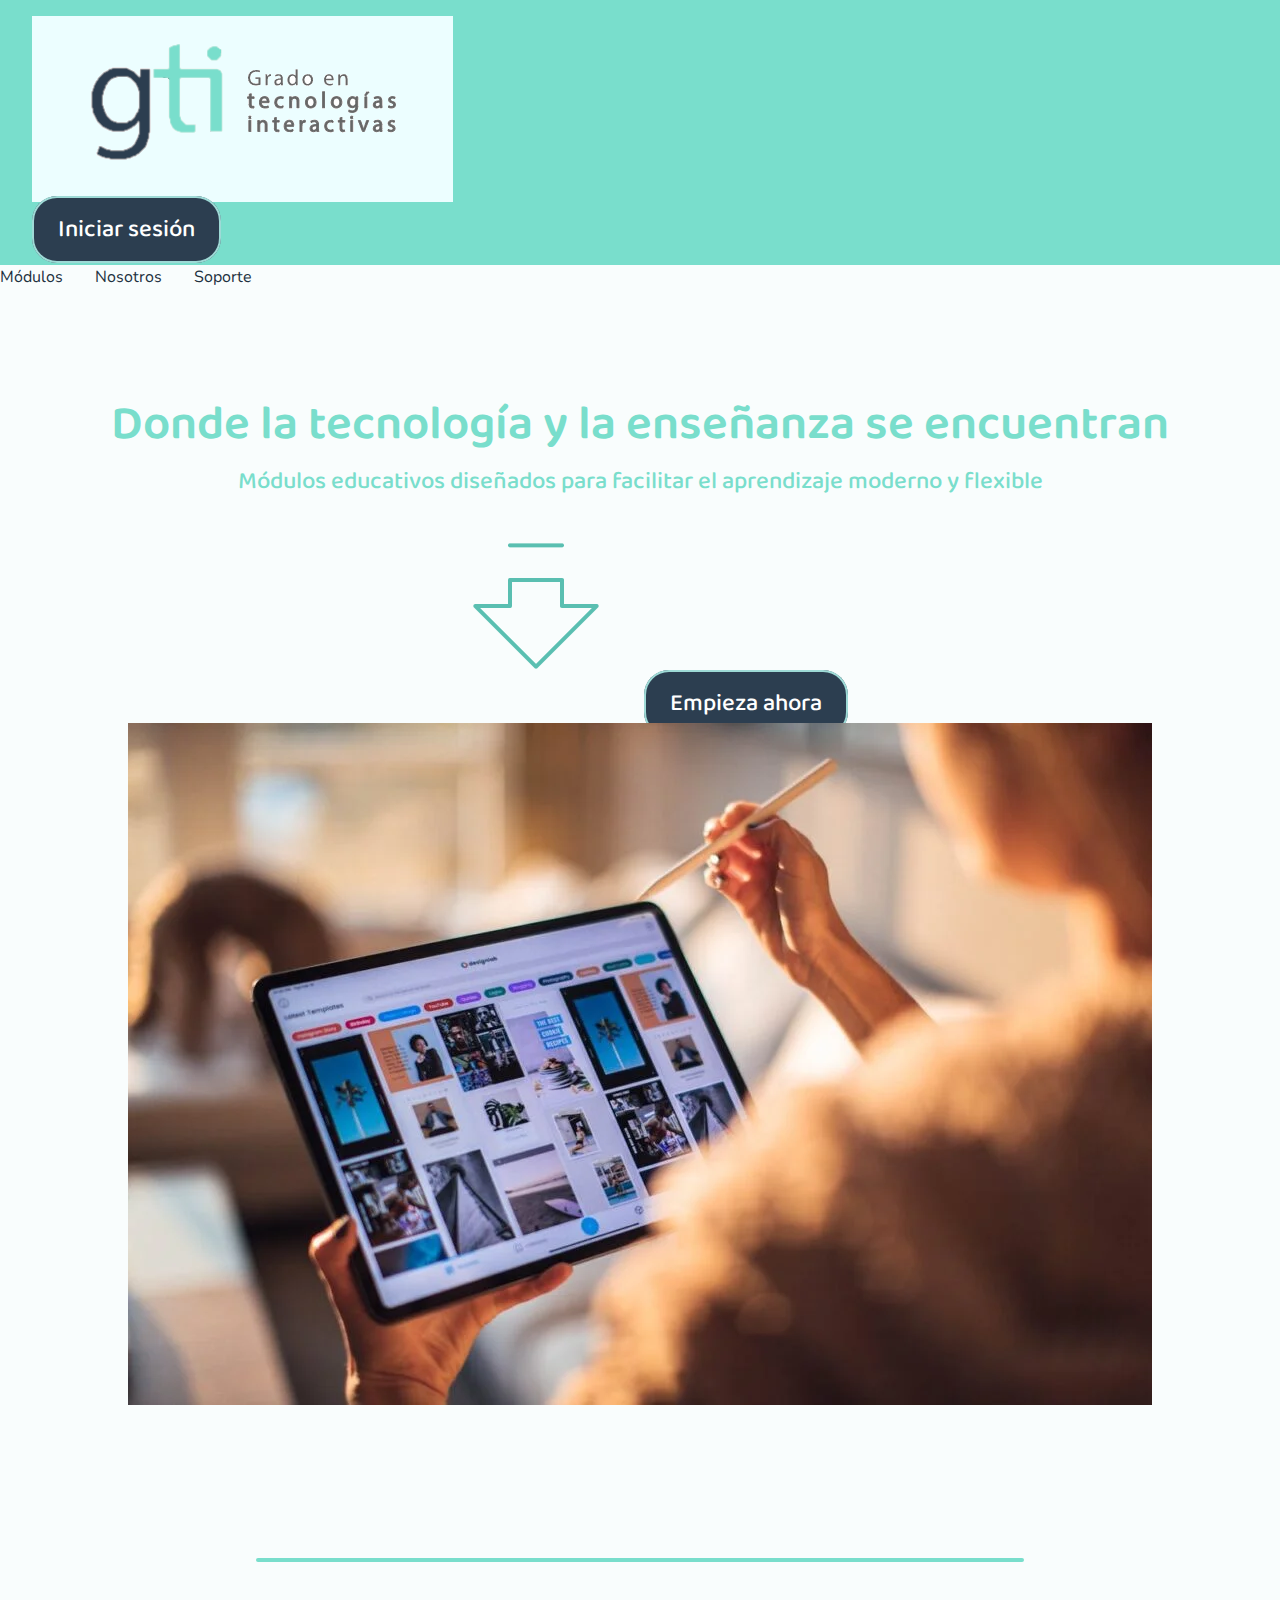
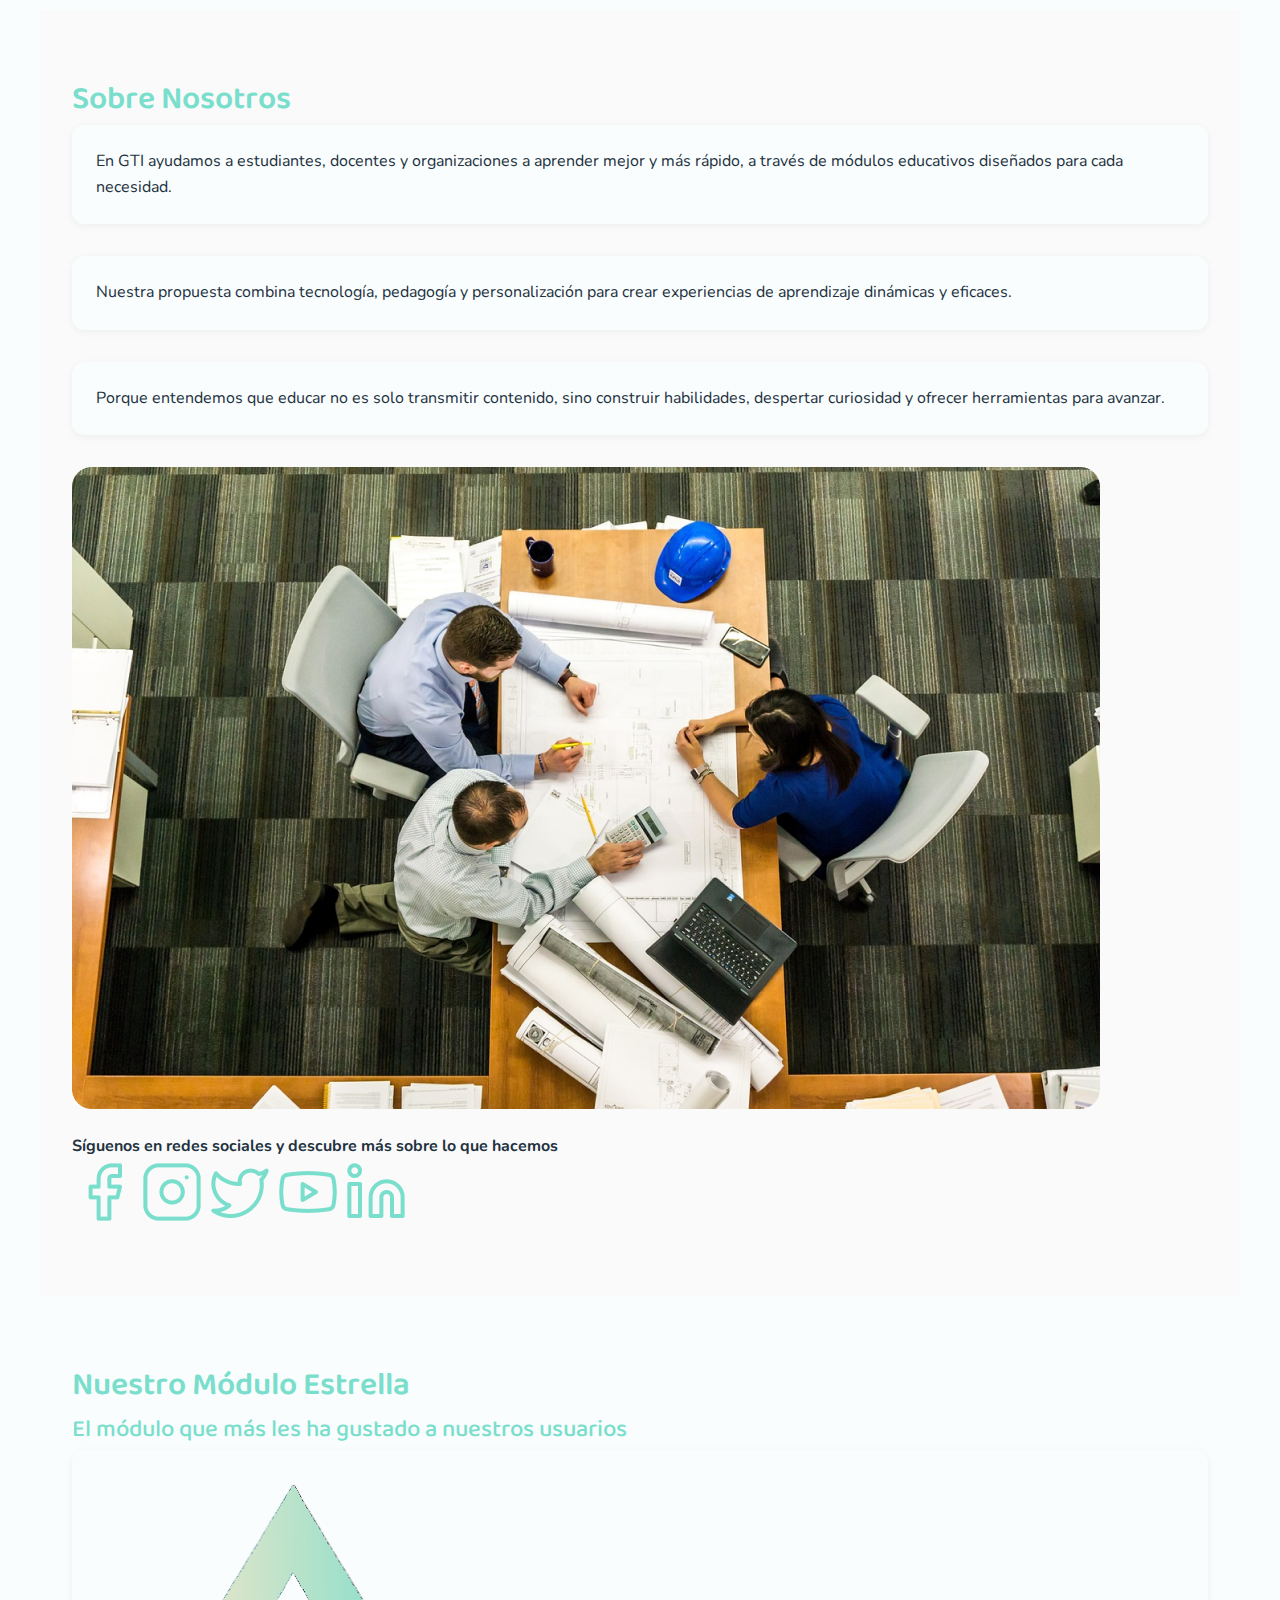
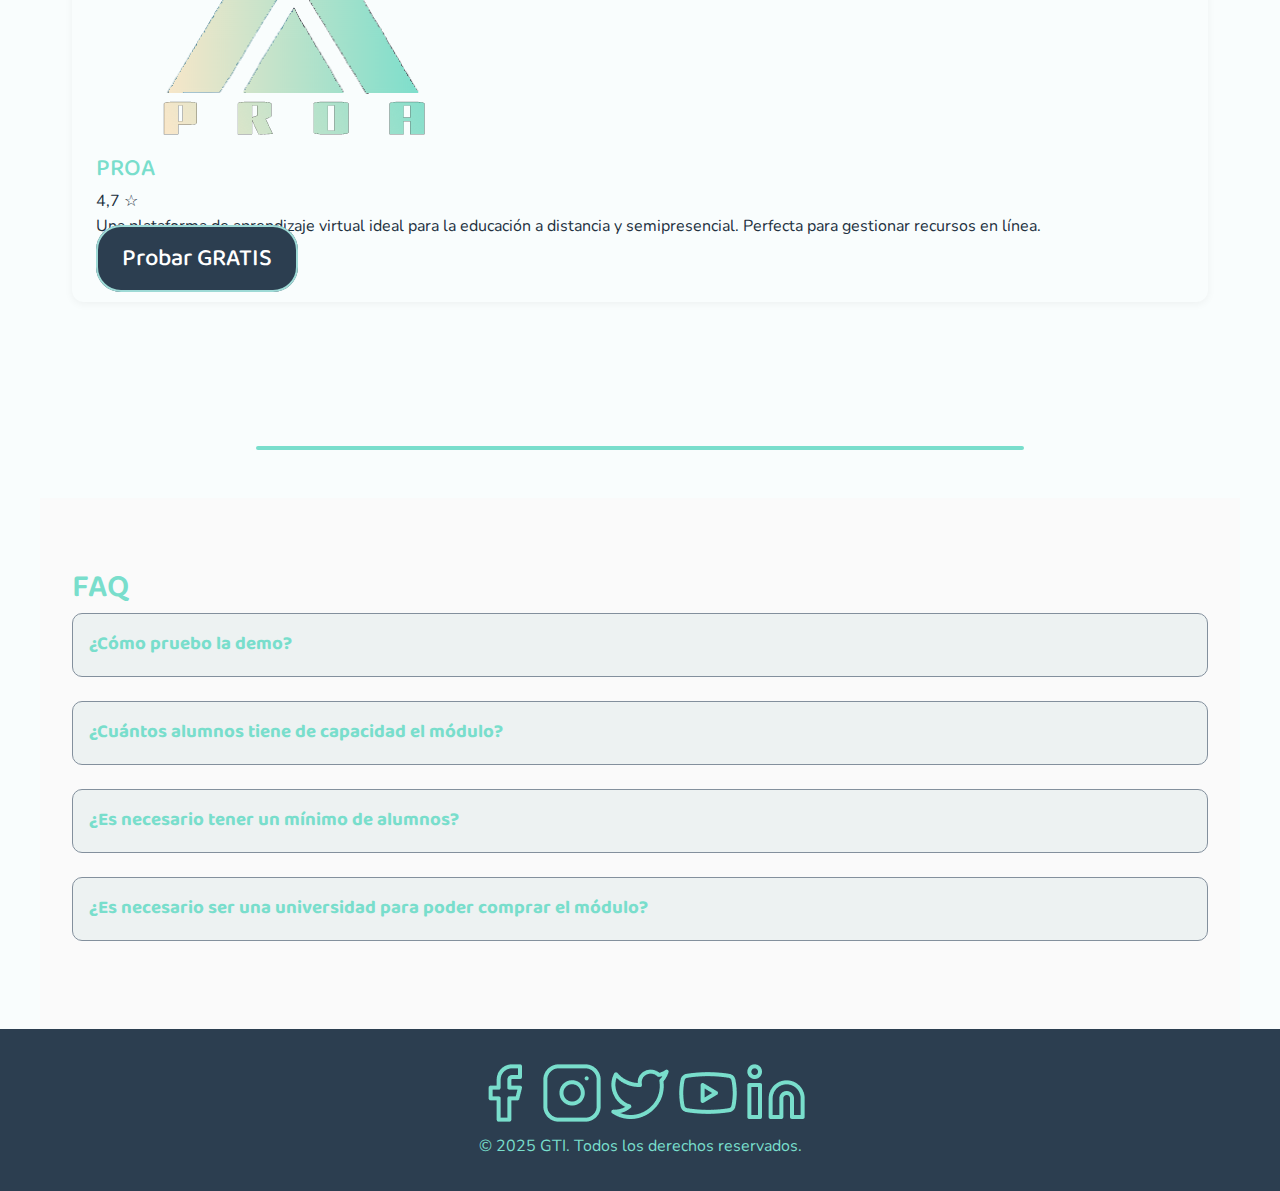
<file: index.html>
<!DOCTYPE html>
<html lang="es">
<head>
  <meta charset="UTF-8" />
  <meta name="viewport" content="width=device-width, initial-scale=1.0" />
  <title>Inicio | Plataforma Educativa</title>

  <!-- Tipografías -->
  <link rel="preconnect" href="https://fonts.googleapis.com">
  <link rel="preconnect" href="https://fonts.gstatic.com" crossorigin>

  <link href="https://fonts.googleapis.com/css2?family=Baloo+2:wght@400..800&display=swap" rel="stylesheet">

  <link href="https://fonts.googleapis.com/css2?family=Baloo+2:wght@400..800&family=Nunito:ital,wght@0,200..1000;1,200..1000&display=swap" rel="stylesheet">

  <!-- CSS -->
  <link rel="stylesheet" href="assets/css/estilos.css" />
</head>
<body>

  <!-- HEADER -->
  <header class="topbar">
    <div class="container">
      <a href="index.html">
        <img src="assets/images/logoGTImenta.png" alt="Logo GTI" class="logo" />
      </a>
      <div class="auth-buttons">
        <a href="#" class="btn">Iniciar sesión</a>
        <a href="#" class="btn-outline">Registrarse</a>
      </div>
    </div>
  </header>

  <!-- SUBHEADER -->
  <nav class="subheader">
    <ul>
      <li><a href="#">Módulos</a></li>
      <li><a href="#sobre-nosotros">Nosotros</a></li>
      <li><a href="#">Soporte</a></li>
    </ul>
  </nav>


  <!-- HERO SECTION -->
  <section class="hero section-light">
    <div class="hero-header">
      <h1>Donde la tecnología y la enseñanza se encuentran</h1>
      <p class="subtitle">Módulos educativos diseñados para facilitar el aprendizaje moderno y flexible</p>
    </div>
    <div class="hero-content">
      <div class="hero-left">
        <div class="hero-actions">
          <img src="assets/images/flecha.png" alt="Flecha" class="hero-arrow" />
          <a href="#" class="btn">Empieza ahora</a>
        </div>
    </div>
      <div class="hero-right">
        <img src="assets/images/tableta.webp" alt="Tablet educativa" />
      </div>
    </div>
  </section>

  <div class="section-divider"></div>

  <!-- SOBRE NOSOTROS -->
  <section id="sobre-nosotros" class="section section-dark">
    <div class="section-inner">
      <h2>Sobre Nosotros</h2>
      <div class="nosotros-content">
        <div class="nosotros-textos">
          <div class="card">En GTI ayudamos a estudiantes, docentes y organizaciones a aprender mejor y más rápido, a través de módulos educativos diseñados para cada necesidad.</div>
          <div class="card">Nuestra propuesta combina tecnología, pedagogía y personalización para crear experiencias de aprendizaje dinámicas y eficaces.</div>
          <div class="card">Porque entendemos que educar no es solo transmitir contenido, sino construir habilidades, despertar curiosidad y ofrecer herramientas para avanzar.</div>
        </div>
        <div class="nosotros-imagen">
          <img src="assets/images/mesa.png" alt="Reunión de personas" style="max-width:100%; border-radius:12px; margin-bottom:1rem;" />
          <p class="social-text"><strong>Síguenos en redes sociales y descubre más sobre lo que hacemos</strong></p>
          <div class="social-icons">
            <a href="#"><img src="assets/images/facebook.png" alt="Facebook" class="social-icon" /></a>
            <a href="#"><img src="assets/images/instagram.png" alt="Instagram" class="social-icon" /></a>
            <a href="#"><img src="assets/images/twitter.png" alt="Twitter" class="social-icon" /></a>
            <a href="#"><img src="assets/images/youtube.png" alt="YouTube" class="social-icon" /></a>
            <a href="#"><img src="assets/images/linkedin.png" alt="LinkedIn" class="social-icon" /></a>
          </div>
        </div>
      </div>
    </div>
  </section>

  <!-- MÓDULO ESTRELLA -->
  <section class="section section-light">
    <h2>Nuestro Módulo Estrella</h2>
    <p class="subtitle">El módulo que más les ha gustado a nuestros usuarios</p>
    <div class="card modulo-card">
      <div class="modulo-logo">
        <img src="assets/images/logoPROA.png" alt="Logo PROA" />
      </div>
      <div class="modulo-info">
        <div class="modulo-header">
          <h3 class="subtitle">PROA</h3>
          <span class="modulo-rating">4,7 ☆</span>
        </div>
        <p class="modulo-description">
          Una plataforma de aprendizaje virtual ideal para la educación a distancia y semipresencial. Perfecta para gestionar recursos en línea.
        </p>
      </div>
      <div class="modulo-boton">
        <a href="#" class="btn">Probar GRATIS</a>
      </div>
    </div>
    <div class="section-inner"></div>
  </section>

  <div class="section-divider"></div>

  <!-- FAQ -->
  <section class="section section-dark">
    <div class="section-inner">
      <h2>FAQ</h2>

      <div class="faq-item">
        <h3 class="faq-question">¿Cómo pruebo la demo?</h3>
        <div class="faq-answer">
          <p>Haz clic en "Probar GRATIS" y sigue los pasos para comenzar sin coste.</p>
        </div>
      </div>

      <div class="faq-item">
        <h3 class="faq-question">¿Cuántos alumnos tiene de capacidad el módulo?</h3>
        <div class="faq-answer">
          <p>Soporta desde grupos pequeños hasta cientos de estudiantes.</p>
        </div>
      </div>

      <div class="faq-item">
        <h3 class="faq-question">¿Es necesario tener un mínimo de alumnos?</h3>
        <div class="faq-answer">
          <p>No, puedes usarlo individualmente o en organizaciones grandes.</p>
        </div>
      </div>

      <div class="faq-item">
        <h3 class="faq-question">¿Es necesario ser una universidad para poder comprar el módulo?</h3>
        <div class="faq-answer">
          <p>No, cualquier institución o docente puede adquirirlo.</p>
        </div>
      </div>
    </div>
  </section>


  <!-- FOOTER -->
  <footer>
    <div class="social-icons">
      <a href="#"><img src="assets/images/facebook.png" alt="Facebook" class="social-icon" /></a>
      <a href="#"><img src="assets/images/instagram.png" alt="Instagram" class="social-icon" /></a>
      <a href="#"><img src="assets/images/twitter.png" alt="Twitter" class="social-icon" /></a>
      <a href="#"><img src="assets/images/youtube.png" alt="YouTube" class="social-icon" /></a>
      <a href="#"><img src="assets/images/linkedin.png" alt="LinkedIn" class="social-icon" /></a>
    </div>
    <p>&copy; 2025 GTI. Todos los derechos reservados.</p>
  </footer>

  <!-- JS -->
  <script src="assets/js/main.js"></script>
</body>
</html>
</file>
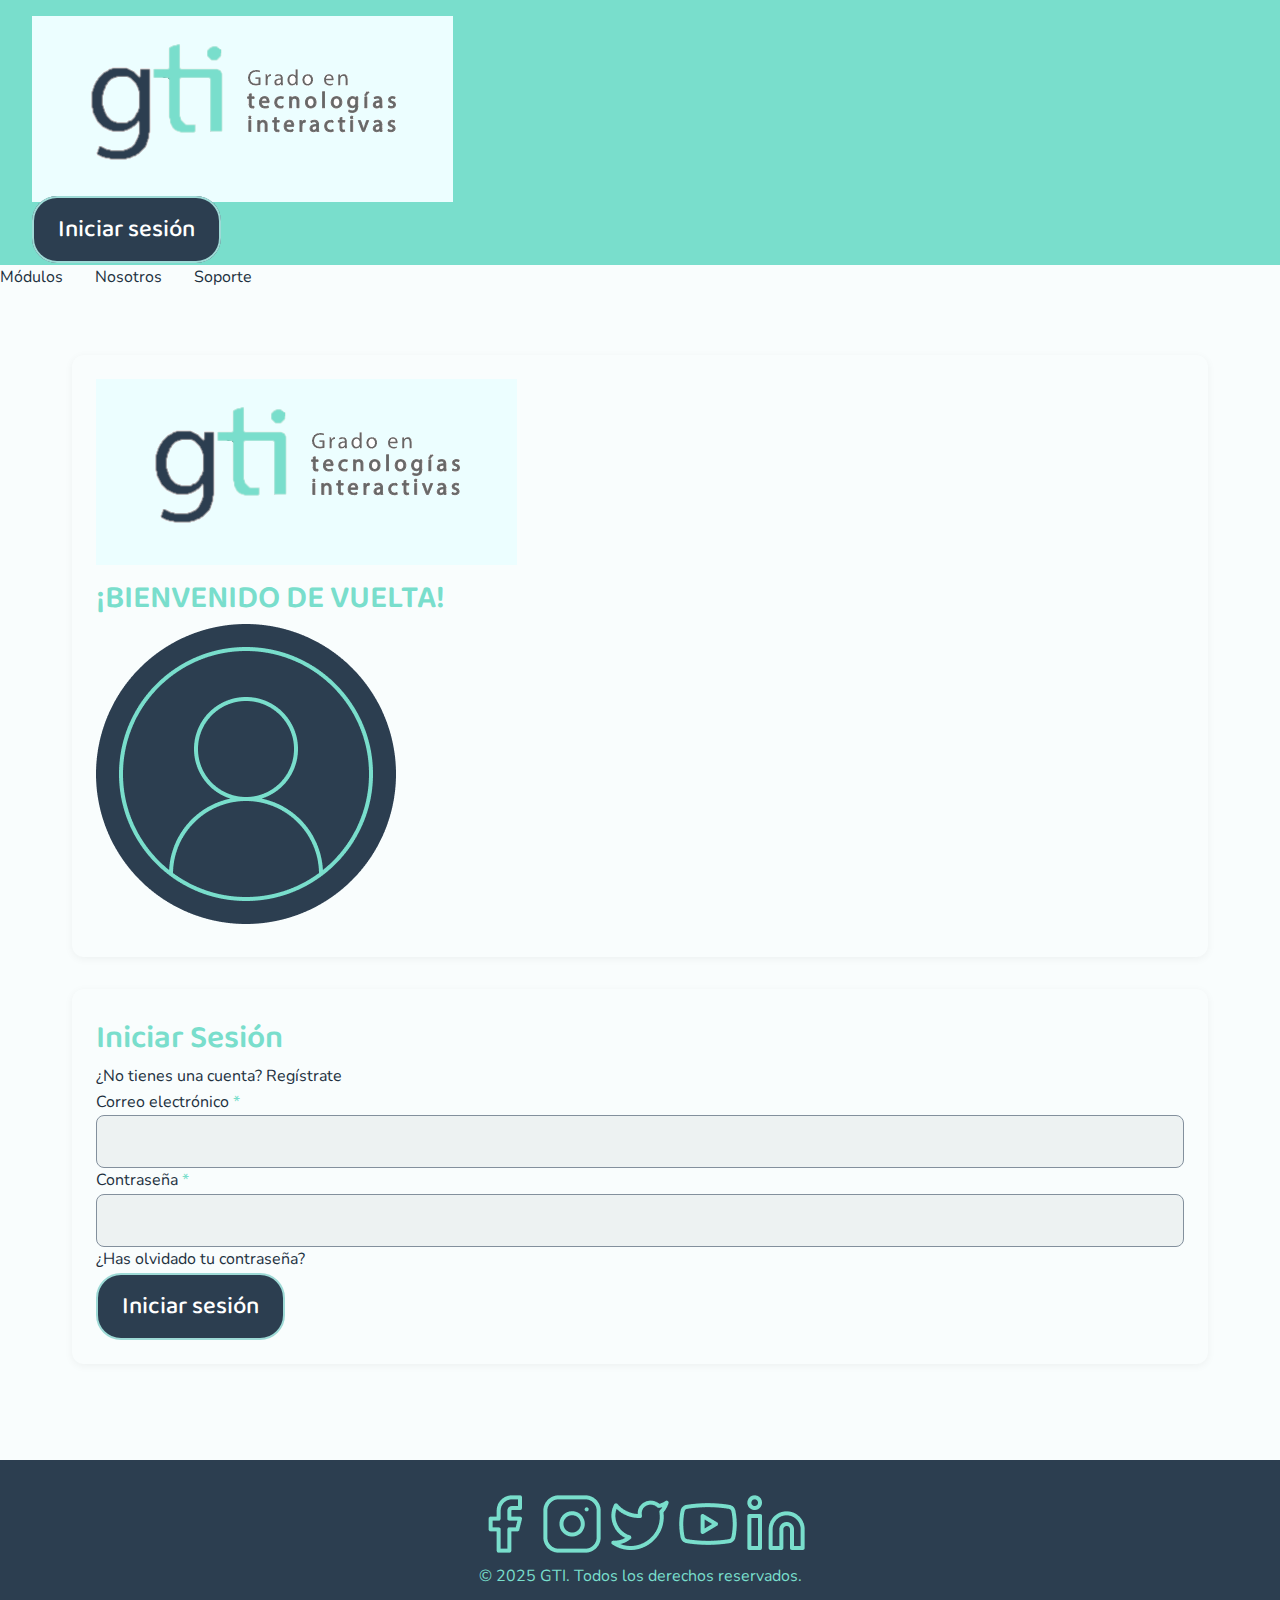
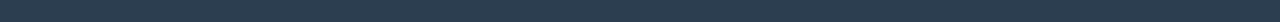
<file: login.html>
<!DOCTYPE html>
<html lang="es">
<head>
  <meta charset="UTF-8" />
  <meta name="viewport" content="width=device-width, initial-scale=1.0" />
  <title>Iniciar Sesión | Plataforma Educativa</title>

  <!-- Tipografías -->
  <link rel="preconnect" href="https://fonts.googleapis.com">
  <link rel="preconnect" href="https://fonts.gstatic.com" crossorigin>
  <link href="https://fonts.googleapis.com/css2?family=Baloo+2:wght@400..800&family=Nunito:ital,wght@0,200..1000;1,200..1000&display=swap" rel="stylesheet">

  <!-- CSS -->
  <link rel="stylesheet" href="assets/css/estilos.css" />
</head>
<body>

  <!-- HEADER -->
  <header class="topbar">
    <div class="container">
      <a href="index.html">
        <img src="assets/images/logoGTImenta.png" alt="Logo GTI" class="logo" />
      </a>
      <div class="auth-buttons">
        <a href="#" class="btn">Iniciar sesión</a>
        <a href="#" class="btn-outline">Registrarse</a>
      </div>
    </div>
  </header>

  <!-- SUBHEADER -->
  <nav class="subheader">
    <ul>
      <li><a href="#">Módulos</a></li>
      <li><a href="index.html#sobre-nosotros">Nosotros</a></li>
      <li><a href="#">Soporte</a></li>
    </ul>
  </nav>

  <!-- LOGIN SECTION -->
  <section class="section section-light">
    <div class="login-container">
      <!-- IZQUIERDA -->
      <div class="login-left card">
        <img src="assets/images/logoGTImenta.png" alt="Logo GTI" class="logo" />
        <h2>¡BIENVENIDO DE VUELTA!</h2>
        <img src="assets/images/usuario.png" alt="Icono usuario" class="icono-login" />
      </div>

      <!-- DERECHA -->
      <div class="login-right card">
        <h2>Iniciar Sesión</h2>
        <p>¿No tienes una cuenta? <a href="#">Regístrate</a></p>
        <form id="login-form" novalidate>
          <div class="input-group">
            <label for="email">Correo electrónico<span class="required-field"></span></label>
            <input type="email" id="email" name="email" class="input-field" required />
          </div>
          <div class="input-group">
            <label for="password">Contraseña<span class="required-field"></span></label>
            <input type="password" id="password" name="password" class="input-field" required />
          </div>
          <div class="extra-links">
            <a href="#">¿Has olvidado tu contraseña?</a>
          </div>
          <button type="submit" class="btn">Iniciar sesión</button>
        </form>
      </div>
    </div>
  </section>

  <!-- FOOTER -->
  <footer>
    <div class="social-icons">
      <a href="#"><img src="assets/images/facebook.png" alt="Facebook" class="social-icon" /></a>
      <a href="#"><img src="assets/images/instagram.png" alt="Instagram" class="social-icon" /></a>
      <a href="#"><img src="assets/images/twitter.png" alt="Twitter" class="social-icon" /></a>
      <a href="#"><img src="assets/images/youtube.png" alt="YouTube" class="social-icon" /></a>
      <a href="#"><img src="assets/images/linkedin.png" alt="LinkedIn" class="social-icon" /></a>
    </div>
    <p>&copy; 2025 GTI. Todos los derechos reservados.</p>
  </footer>

  <!-- JS -->
  <script src="assets/js/login.js"></script>
</body>
</html>
</file>
<file: assets/css/estilos.css>
/* ========================
   VARIABLES CSS
========================= */
:root {
    /* Color principal y variantes */
    --color-principal: #79DECC; /* Color principal, títulos, subtítulos, header, texto footer, iconos, trazo focus, asterisco de obligación  */
    --color-principal-grisaceo: #9EDAD6; /* Trazo botón principal */

    --color-hover-principal: #8FE9D9; /* Texto botón principal hover */
    --color-hover-grisaceo: #c1f6f2; /* Trazo botón principal hover, relleno botón secundario hover */

    --color-click-principal: #66CABB; /* Texto botón principal click */
    --color-click-grisaceo: #90D6D1; /* Trazo botón principal click, relleno botón secundario click */

    /* Colores secundarios y variantes */
    --color-contraste: #2C3E50; /* Relleno botón principal y footer */
    --color-oscuro: #22313F; /* Color de texto y  relleno click botón*/

    --color-gris-claro: #EDF2F2; /* Fondo campos de texto */
    --color-gris-medio: #83909D; /* Texto secundario, trazo campos de texto */

    --color-gris-oscuro: #2C3E50; /* Relleno botón principal */
    --color-hover-oscuro: #34495E; /* Relleno botón principal hover */

    --color-fondo-primario: #f9fdfd; /* Color de fondo principal */
    --color-fondo-secundario: #fafafa; /* Color de fondo secundario */

    /* Colores de error */
    --color-campo-error: #FFECEC; /* Fondo de campos de texto error */
    --color-texto-error: #FF6B6B; /* Texto de error */
    --color-trazo-error: #E05B5B; /* Trazo de campos de texto error */

    /* Tipografía */
    --font-primary: 'Baloo 2', sans-serif;
    --font-secondary: 'Nunito', sans-serif;
}

/* ========================
   IMPORTACIONES
========================= */
@import url('https://fonts.googleapis.com/css2?family=Baloo+2:wght@500;600&family=Nunito:wght@400;500&display=swap');
@import url('https://unpkg.com/lucide@latest/dist/lucide.css');

/* ========================
   RESET Y BASE
========================= */
* {
  margin: 0;
  padding: 0;
  box-sizing: border-box;
}

body {
  font-family: var(--font-secondary);
  background-color: var(--color-fondo-primario);
  color: var(--color-oscuro);
  line-height: 1.6;
  font-size: 16px;
  font-weight: 400;
}

/* ========================
   TIPOGRAFÍA
========================= */
h1, h2, h3, h4, h5, h6 {
  font-family: var(--font-primary);
  color: var(--color-principal);
}

h1 {
  font-size: 48px;
  font-weight: 600;
}

h2 {
  font-size: 32px;
  font-weight: 600;
}

.subtitle {
  font-family: var(--font-primary);
  font-size: 24px;
  font-weight: 500;
  color: var(--color-principal);
}

/* ========================
   ELEMENTOS COMUNES
========================= */
a {
  text-decoration: none; /* Elimina el subrayado predeterminado de los enlaces */
  color: inherit; /* Hereda el color del elemento padre */
}

ul {
  list-style: none; /* Elimina las viñetas de las listas */
}

/* ========================
   COMPONENTES
========================= */

/* HEADER */
header {
  background-color: var(--color-principal);
  padding: 1rem 2rem;
}

/* NAVEGACIÓN */
nav ul {
  display: flex;
  flex-wrap: wrap;
  gap: 2rem;
  align-items: center;
}

.nav-buttons {
  margin-left: auto;
}

/* BOTONES */
.btn {
  font-family: var(--font-primary);
  background-color: var(--color-gris-oscuro);
  color: white;
  padding: 0.75rem 1.5rem;
  border: 2px solid var(--color-principal-grisaceo);
  border-radius: 25px;
  font-weight: 500;
  cursor: pointer;
  transition: all 0.3s ease;
  font-size: 24px;
}

.btn:hover {
  background-color: var(--color-hover-oscuro);
  border-color: var(--color-hover-grisaceo);
  color: var(--color-hover-principal);
}

.btn:active {
  background-color: var(--color-oscuro);
  border-color: var(--color-click-grisaceo);
  color: var(--color-click-principal);
}

.btn-outline {
  background: transparent;
  border: 2px solid var(--color-principal);
  color: var(--color-principal);
}

.btn-outline:hover {
  background: var(--color-hover-grisaceo);
}

.btn-outline:active {
  background: var(--color-click-grisaceo);
}

/* SECCIONES */
.section {
  padding: 4rem 2rem;
  max-width: 1200px;
  margin: 0 auto;
}

.section-light {
  background-color: var(--color-fondo-primario);
}

.section-dark {
  background-color: var(--color-fondo-secundario);
}

/* SEPARADOR */
.section-divider {
  width: 60%;
  height: 4px;
  background-color: var(--color-principal);
  margin: 3rem auto;
  border-radius: 4px;
}

/* TARJETAS */
.card {
  background: var(--color-fondo-primario);
  padding: 1.5rem;
  border-radius: 12px;
  box-shadow: 0 2px 8px rgba(0,0,0,0.05);
  margin-bottom: 2rem;
}

/* FORMULARIOS */
.input-field {
  background-color: var(--color-gris-claro);
  border: 1px solid var(--color-gris-medio);
  border-radius: 8px;
  padding: 0.75rem 1rem;
  font-family: var(--font-secondary);
  font-size: 20px;
  width: 100%;
}

.input-field:focus {
  outline: none;
  border-color: var(--color-principal);
  box-shadow: 0 0 0 2px var(--color-principal);
}

.input-error {
  background-color: var(--color-campo-error);
  border-color: var(--color-trazo-error);
}

.error-message {
  color: var(--color-texto-error);
  font-size: 14px;
  margin-top: 0.5rem;
}

.required-field::after {
  content: "*";
  color: var(--color-principal);
  margin-left: 4px;
}

/* ICONOS */
.icon {
  width: 24px;
  height: 24px;
  stroke-width: 1.5;
  color: var(--color-principal);
}

/* FOOTER */
footer {
  background-color: var(--color-gris-oscuro);
  color: var(--color-principal);
  padding: 2rem;
  text-align: center;
}

footer a {
  color: var(--color-principal);
}

/* ========================
   COMPONENTES ESPECÍFICOS
========================= */

/* HERO SECTION */
.hero {
  text-align: center;
  padding: 6rem 2rem;
}

/* FAQ */
.faq-item {
  margin-bottom: 1.5rem;
}

.faq-question {
  font-weight: bold;
  cursor: pointer;
  padding: 1rem;
  border: 1px solid var(--color-gris-medio);
  border-radius: 10px;
  background-color: var(--color-gris-claro);
}

.faq-answer {
  display: none;
  padding: 1rem;
  margin-top: 0.5rem;
  background-color: var(--color-fondo-primario);
  border-radius: 0 0 10px 10px;
  box-shadow: 0 2px 5px rgba(0,0,0,0.05);
}

/* ========================
   DISEÑO RESPONSIVE
========================= */
@media (max-width: 768px) {
  h1 {
    font-size: 36px;
  }

  h2 {
    font-size: 28px;
  }

  .section-divider {
    width: 40%;
  }

  .btn {
    font-size: 16px;
    padding: 0.5rem 1rem;
  }

  .section, .hero {
    padding: 2rem 1rem;
  }

  nav ul {
    flex-direction: column;
    gap: 1rem;
  }
}
</file>
